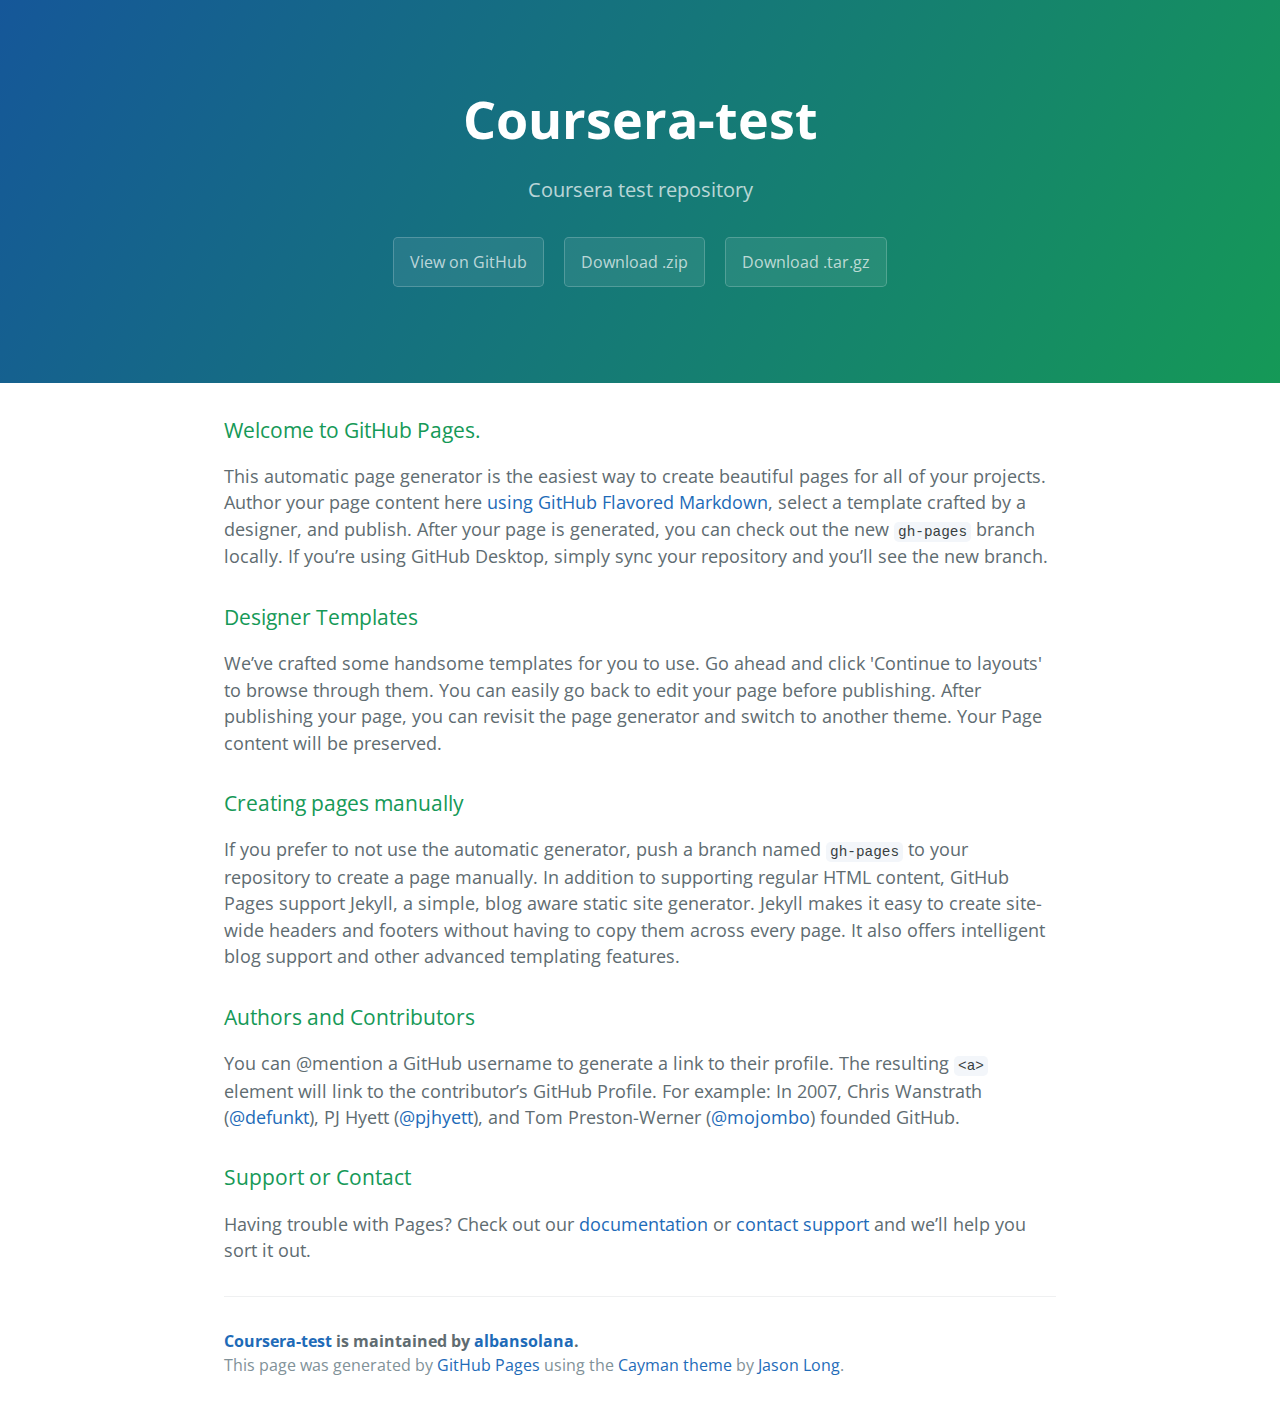
<file: index.html>
<!DOCTYPE html>
<html lang="en-us">
  <head>
    <meta charset="UTF-8">
    <title>Coursera-test by albansolana</title>
    <meta name="viewport" content="width=device-width, initial-scale=1">
    <link rel="stylesheet" type="text/css" href="stylesheets/normalize.css" media="screen">
    <link href='https://fonts.googleapis.com/css?family=Open+Sans:400,700' rel='stylesheet' type='text/css'>
    <link rel="stylesheet" type="text/css" href="stylesheets/stylesheet.css" media="screen">
    <link rel="stylesheet" type="text/css" href="stylesheets/github-light.css" media="screen">
  </head>
  <body>
    <section class="page-header">
      <h1 class="project-name">Coursera-test</h1>
      <h2 class="project-tagline">Coursera test repository</h2>
      <a href="https://github.com/albansolana/coursera-test" class="btn">View on GitHub</a>
      <a href="https://github.com/albansolana/coursera-test/zipball/master" class="btn">Download .zip</a>
      <a href="https://github.com/albansolana/coursera-test/tarball/master" class="btn">Download .tar.gz</a>
    </section>

    <section class="main-content">
      <h3>
<a id="welcome-to-github-pages" class="anchor" href="#welcome-to-github-pages" aria-hidden="true"><span aria-hidden="true" class="octicon octicon-link"></span></a>Welcome to GitHub Pages.</h3>

<p>This automatic page generator is the easiest way to create beautiful pages for all of your projects. Author your page content here <a href="https://guides.github.com/features/mastering-markdown/">using GitHub Flavored Markdown</a>, select a template crafted by a designer, and publish. After your page is generated, you can check out the new <code>gh-pages</code> branch locally. If you’re using GitHub Desktop, simply sync your repository and you’ll see the new branch.</p>

<h3>
<a id="designer-templates" class="anchor" href="#designer-templates" aria-hidden="true"><span aria-hidden="true" class="octicon octicon-link"></span></a>Designer Templates</h3>

<p>We’ve crafted some handsome templates for you to use. Go ahead and click 'Continue to layouts' to browse through them. You can easily go back to edit your page before publishing. After publishing your page, you can revisit the page generator and switch to another theme. Your Page content will be preserved.</p>

<h3>
<a id="creating-pages-manually" class="anchor" href="#creating-pages-manually" aria-hidden="true"><span aria-hidden="true" class="octicon octicon-link"></span></a>Creating pages manually</h3>

<p>If you prefer to not use the automatic generator, push a branch named <code>gh-pages</code> to your repository to create a page manually. In addition to supporting regular HTML content, GitHub Pages support Jekyll, a simple, blog aware static site generator. Jekyll makes it easy to create site-wide headers and footers without having to copy them across every page. It also offers intelligent blog support and other advanced templating features.</p>

<h3>
<a id="authors-and-contributors" class="anchor" href="#authors-and-contributors" aria-hidden="true"><span aria-hidden="true" class="octicon octicon-link"></span></a>Authors and Contributors</h3>

<p>You can @mention a GitHub username to generate a link to their profile. The resulting <code>&lt;a&gt;</code> element will link to the contributor’s GitHub Profile. For example: In 2007, Chris Wanstrath (<a href="https://github.com/defunkt" class="user-mention">@defunkt</a>), PJ Hyett (<a href="https://github.com/pjhyett" class="user-mention">@pjhyett</a>), and Tom Preston-Werner (<a href="https://github.com/mojombo" class="user-mention">@mojombo</a>) founded GitHub.</p>

<h3>
<a id="support-or-contact" class="anchor" href="#support-or-contact" aria-hidden="true"><span aria-hidden="true" class="octicon octicon-link"></span></a>Support or Contact</h3>

<p>Having trouble with Pages? Check out our <a href="https://help.github.com/pages">documentation</a> or <a href="https://github.com/contact">contact support</a> and we’ll help you sort it out.</p>

      <footer class="site-footer">
        <span class="site-footer-owner"><a href="https://github.com/albansolana/coursera-test">Coursera-test</a> is maintained by <a href="https://github.com/albansolana">albansolana</a>.</span>

        <span class="site-footer-credits">This page was generated by <a href="https://pages.github.com">GitHub Pages</a> using the <a href="https://github.com/jasonlong/cayman-theme">Cayman theme</a> by <a href="https://twitter.com/jasonlong">Jason Long</a>.</span>
      </footer>

    </section>

  
  </body>
</html>
</file>
<file: stylesheets/stylesheet.css>
* {
  box-sizing: border-box; }

body {
  padding: 0;
  margin: 0;
  font-family: "Open Sans", "Helvetica Neue", Helvetica, Arial, sans-serif;
  font-size: 16px;
  line-height: 1.5;
  color: #606c71; }

a {
  color: #1e6bb8;
  text-decoration: none; }
  a:hover {
    text-decoration: underline; }

.btn {
  display: inline-block;
  margin-bottom: 1rem;
  color: rgba(255, 255, 255, 0.7);
  background-color: rgba(255, 255, 255, 0.08);
  border-color: rgba(255, 255, 255, 0.2);
  border-style: solid;
  border-width: 1px;
  border-radius: 0.3rem;
  transition: color 0.2s, background-color 0.2s, border-color 0.2s; }
  .btn + .btn {
    margin-left: 1rem; }

.btn:hover {
  color: rgba(255, 255, 255, 0.8);
  text-decoration: none;
  background-color: rgba(255, 255, 255, 0.2);
  border-color: rgba(255, 255, 255, 0.3); }

@media screen and (min-width: 64em) {
  .btn {
    padding: 0.75rem 1rem; } }

@media screen and (min-width: 42em) and (max-width: 64em) {
  .btn {
    padding: 0.6rem 0.9rem;
    font-size: 0.9rem; } }

@media screen and (max-width: 42em) {
  .btn {
    display: block;
    width: 100%;
    padding: 0.75rem;
    font-size: 0.9rem; }
    .btn + .btn {
      margin-top: 1rem;
      margin-left: 0; } }

.page-header {
  color: #fff;
  text-align: center;
  background-color: #159957;
  background-image: linear-gradient(120deg, #155799, #159957); }

@media screen and (min-width: 64em) {
  .page-header {
    padding: 5rem 6rem; } }

@media screen and (min-width: 42em) and (max-width: 64em) {
  .page-header {
    padding: 3rem 4rem; } }

@media screen and (max-width: 42em) {
  .page-header {
    padding: 2rem 1rem; } }

.project-name {
  margin-top: 0;
  margin-bottom: 0.1rem; }

@media screen and (min-width: 64em) {
  .project-name {
    font-size: 3.25rem; } }

@media screen and (min-width: 42em) and (max-width: 64em) {
  .project-name {
    font-size: 2.25rem; } }

@media screen and (max-width: 42em) {
  .project-name {
    font-size: 1.75rem; } }

.project-tagline {
  margin-bottom: 2rem;
  font-weight: normal;
  opacity: 0.7; }

@media screen and (min-width: 64em) {
  .project-tagline {
    font-size: 1.25rem; } }

@media screen and (min-width: 42em) and (max-width: 64em) {
  .project-tagline {
    font-size: 1.15rem; } }

@media screen and (max-width: 42em) {
  .project-tagline {
    font-size: 1rem; } }

.main-content :first-child {
  margin-top: 0; }
.main-content img {
  max-width: 100%; }
.main-content h1, .main-content h2, .main-content h3, .main-content h4, .main-content h5, .main-content h6 {
  margin-top: 2rem;
  margin-bottom: 1rem;
  font-weight: normal;
  color: #159957; }
.main-content p {
  margin-bottom: 1em; }
.main-content code {
  padding: 2px 4px;
  font-family: Consolas, "Liberation Mono", Menlo, Courier, monospace;
  font-size: 0.9rem;
  color: #383e41;
  background-color: #f3f6fa;
  border-radius: 0.3rem; }
.main-content pre {
  padding: 0.8rem;
  margin-top: 0;
  margin-bottom: 1rem;
  font: 1rem Consolas, "Liberation Mono", Menlo, Courier, monospace;
  color: #567482;
  word-wrap: normal;
  background-color: #f3f6fa;
  border: solid 1px #dce6f0;
  border-radius: 0.3rem; }
  .main-content pre > code {
    padding: 0;
    margin: 0;
    font-size: 0.9rem;
    color: #567482;
    word-break: normal;
    white-space: pre;
    background: transparent;
    border: 0; }
.main-content .highlight {
  margin-bottom: 1rem; }
  .main-content .highlight pre {
    margin-bottom: 0;
    word-break: normal; }
.main-content .highlight pre, .main-content pre {
  padding: 0.8rem;
  overflow: auto;
  font-size: 0.9rem;
  line-height: 1.45;
  border-radius: 0.3rem; }
.main-content pre code, .main-content pre tt {
  display: inline;
  max-width: initial;
  padding: 0;
  margin: 0;
  overflow: initial;
  line-height: inherit;
  word-wrap: normal;
  background-color: transparent;
  border: 0; }
  .main-content pre code:before, .main-content pre code:after, .main-content pre tt:before, .main-content pre tt:after {
    content: normal; }
.main-content ul, .main-content ol {
  margin-top: 0; }
.main-content blockquote {
  padding: 0 1rem;
  margin-left: 0;
  color: #819198;
  border-left: 0.3rem solid #dce6f0; }
  .main-content blockquote > :first-child {
    margin-top: 0; }
  .main-content blockquote > :last-child {
    margin-bottom: 0; }
.main-content table {
  display: block;
  width: 100%;
  overflow: auto;
  word-break: normal;
  word-break: keep-all; }
  .main-content table th {
    font-weight: bold; }
  .main-content table th, .main-content table td {
    padding: 0.5rem 1rem;
    border: 1px solid #e9ebec; }
.main-content dl {
  padding: 0; }
  .main-content dl dt {
    padding: 0;
    margin-top: 1rem;
    font-size: 1rem;
    font-weight: bold; }
  .main-content dl dd {
    padding: 0;
    margin-bottom: 1rem; }
.main-content hr {
  height: 2px;
  padding: 0;
  margin: 1rem 0;
  background-color: #eff0f1;
  border: 0; }

@media screen and (min-width: 64em) {
  .main-content {
    max-width: 64rem;
    padding: 2rem 6rem;
    margin: 0 auto;
    font-size: 1.1rem; } }

@media screen and (min-width: 42em) and (max-width: 64em) {
  .main-content {
    padding: 2rem 4rem;
    font-size: 1.1rem; } }

@media screen and (max-width: 42em) {
  .main-content {
    padding: 2rem 1rem;
    font-size: 1rem; } }

.site-footer {
  padding-top: 2rem;
  margin-top: 2rem;
  border-top: solid 1px #eff0f1; }

.site-footer-owner {
  display: block;
  font-weight: bold; }

.site-footer-credits {
  color: #819198; }

@media screen and (min-width: 64em) {
  .site-footer {
    font-size: 1rem; } }

@media screen and (min-width: 42em) and (max-width: 64em) {
  .site-footer {
    font-size: 1rem; } }

@media screen and (max-width: 42em) {
  .site-footer {
    font-size: 0.9rem; } }
</file>
<file: stylesheets/github-light.css>
/*
The MIT License (MIT)

Copyright (c) 2016 GitHub, Inc.

Permission is hereby granted, free of charge, to any person obtaining a copy
of this software and associated documentation files (the "Software"), to deal
in the Software without restriction, including without limitation the rights
to use, copy, modify, merge, publish, distribute, sublicense, and/or sell
copies of the Software, and to permit persons to whom the Software is
furnished to do so, subject to the following conditions:

The above copyright notice and this permission notice shall be included in all
copies or substantial portions of the Software.

THE SOFTWARE IS PROVIDED "AS IS", WITHOUT WARRANTY OF ANY KIND, EXPRESS OR
IMPLIED, INCLUDING BUT NOT LIMITED TO THE WARRANTIES OF MERCHANTABILITY,
FITNESS FOR A PARTICULAR PURPOSE AND NONINFRINGEMENT. IN NO EVENT SHALL THE
AUTHORS OR COPYRIGHT HOLDERS BE LIABLE FOR ANY CLAIM, DAMAGES OR OTHER
LIABILITY, WHETHER IN AN ACTION OF CONTRACT, TORT OR OTHERWISE, ARISING FROM,
OUT OF OR IN CONNECTION WITH THE SOFTWARE OR THE USE OR OTHER DEALINGS IN THE
SOFTWARE.

*/

.pl-c /* comment */ {
  color: #969896;
}

.pl-c1 /* constant, variable.other.constant, support, meta.property-name, support.constant, support.variable, meta.module-reference, markup.raw, meta.diff.header */,
.pl-s .pl-v /* string variable */ {
  color: #0086b3;
}

.pl-e /* entity */,
.pl-en /* entity.name */ {
  color: #795da3;
}

.pl-smi /* variable.parameter.function, storage.modifier.package, storage.modifier.import, storage.type.java, variable.other */,
.pl-s .pl-s1 /* string source */ {
  color: #333;
}

.pl-ent /* entity.name.tag */ {
  color: #63a35c;
}

.pl-k /* keyword, storage, storage.type */ {
  color: #a71d5d;
}

.pl-s /* string */,
.pl-pds /* punctuation.definition.string, string.regexp.character-class */,
.pl-s .pl-pse .pl-s1 /* string punctuation.section.embedded source */,
.pl-sr /* string.regexp */,
.pl-sr .pl-cce /* string.regexp constant.character.escape */,
.pl-sr .pl-sre /* string.regexp source.ruby.embedded */,
.pl-sr .pl-sra /* string.regexp string.regexp.arbitrary-repitition */ {
  color: #183691;
}

.pl-v /* variable */ {
  color: #ed6a43;
}

.pl-id /* invalid.deprecated */ {
  color: #b52a1d;
}

.pl-ii /* invalid.illegal */ {
  color: #f8f8f8;
  background-color: #b52a1d;
}

.pl-sr .pl-cce /* string.regexp constant.character.escape */ {
  font-weight: bold;
  color: #63a35c;
}

.pl-ml /* markup.list */ {
  color: #693a17;
}

.pl-mh /* markup.heading */,
.pl-mh .pl-en /* markup.heading entity.name */,
.pl-ms /* meta.separator */ {
  font-weight: bold;
  color: #1d3e81;
}

.pl-mq /* markup.quote */ {
  color: #008080;
}

.pl-mi /* markup.italic */ {
  font-style: italic;
  color: #333;
}

.pl-mb /* markup.bold */ {
  font-weight: bold;
  color: #333;
}

.pl-md /* markup.deleted, meta.diff.header.from-file */ {
  color: #bd2c00;
  background-color: #ffecec;
}

.pl-mi1 /* markup.inserted, meta.diff.header.to-file */ {
  color: #55a532;
  background-color: #eaffea;
}

.pl-mdr /* meta.diff.range */ {
  font-weight: bold;
  color: #795da3;
}

.pl-mo /* meta.output */ {
  color: #1d3e81;
}
</file>
